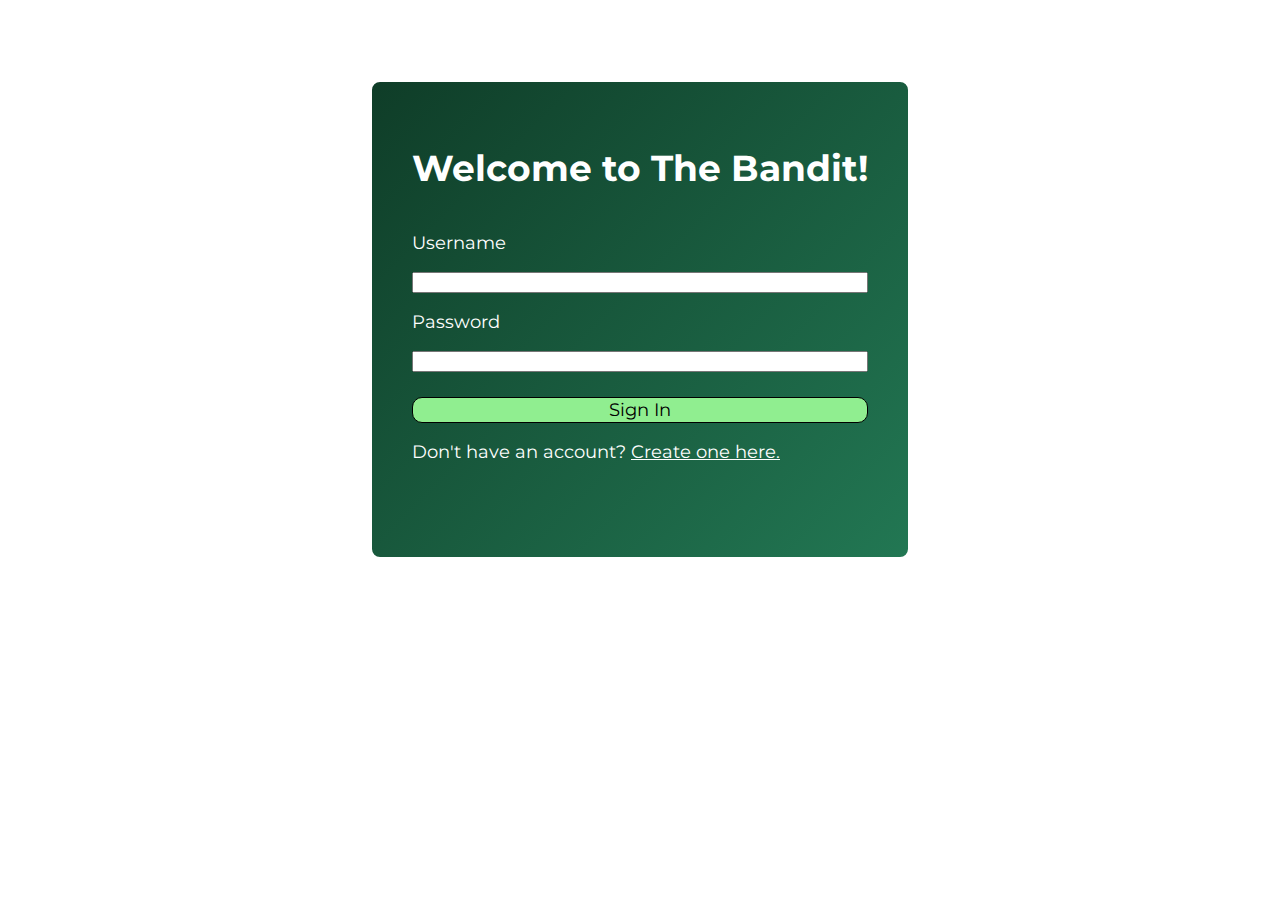
<file: Frontend/index.html>
<!DOCTYPE html>
<html lang="en">

<head>
    <meta charset="UTF-8">
    <meta name="viewport" content="width=device-width, initial-scale=1.0">
    <link rel="stylesheet" href="style.css">
    <title>The Bandit</title>
</head>

<body>
    <section id="login-section">
        <div class="login-details">
            <h1>Welcome to The Bandit!</h1>
            <p>Username</p>
            <input type="text" id="login-username">
            <p>Password</p>
            <input type="password" id="login-password">
            <button class="login-buttons" id="login-button">Sign In</button>
            <p>Don't have an account? <a href="createAccount.html">Create one here.</a></p>
            <p id="error-message"></p>
        </div>
    </section>
    <section id="the-bandit">
        <header>
            <p><b>The Bandit</b></p>
            <nav>
                <p id="display-username">Username</p>
                <p id="display-balance">Balance</p>
                <button class="login-buttons" id="withdraw-button">Withdraw</button>
                <button class="login-buttons" id="deposit-button">Deposit</button>
            </nav>
        </header>

    </section>
    <script src="index.js"></script>
</body>

</html>
</file>
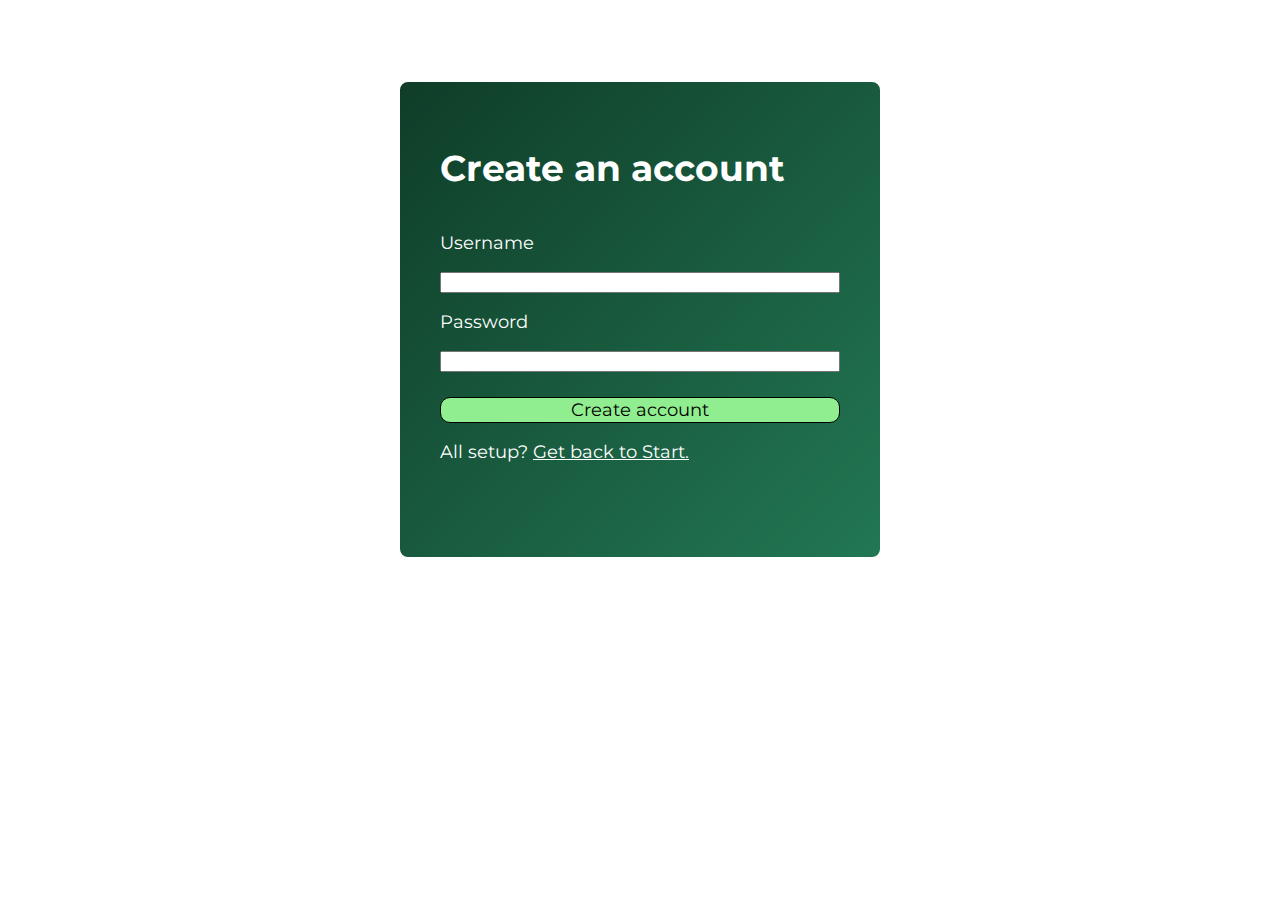
<file: Frontend/createAccount.html>
<!DOCTYPE html>
<html lang="en">

<head>
    <meta charset="UTF-8">
    <meta name="viewport" content="width=device-width, initial-scale=1.0">
    <link rel="stylesheet" href="style.css">
    <title>Create Account - The Bandit</title>
</head>

<body>
    <section id="login-section">
        <div class="login-details">
            <h1>Create an account</h1>
            <p>Username</p>
            <input type="text" id="login-username">
            <p>Password</p>
            <input type="password" id="login-password">
            <button class="login-buttons" id="create-button">Create account</button>
            <p>All setup? <a href="index.html">Get back to Start.</a></p>
            <p id="message"></p>
        </div>
    </section>
    <script src="createAccount.js"></script>
</body>

</html>
</file>
<file: Frontend/style.css>
@font-face {
    font-family: 'Montserrat';
    src: url('../Fonts/Montserrat-VariableFont_wght.ttf') format('truetype');
    font-weight: 100 900;
    font-style: normal;
}

:root {
    --bg-color-gradient: linear-gradient(135deg, #0f3d28, #227753);
    --bg-image: url(https://images.unsplash.com/photo-1446669052213-5dcff53f1f3f?q=80&w=1746&auto=format&fit=crop&ixlib=rb-4.1.0&ixid=M3wxMjA3fDB8MHxwaG90by1wYWdlfHx8fGVufDB8fHx8fA%3D%3D);
    --text-regular: 18px;
    --text-color: #333333;
    --global-font: 'Montserrat';
}

body {
    margin: 0;
    background: var(--bg-image);
    background-size: cover;
    font-size: var(--text-regular);
    color: var(--text-color);
    font-family: var(--global-font);
}

#login-section {
    display: flex;
    justify-content: center;
}

.login-details {
    background: var(--bg-color-gradient);
    color: #ffffff;
    border: 2px solid #ffffff;
    border-radius: 10px;
    padding: 40px;
    margin-top: 80px;
    display: flex;
    flex-direction: column;
    min-width: 400px;
}

.login-details a {
    color: #ffffff;
    text-decoration: underline;
}

.login-buttons {
    margin-top: 25px;
    font-family: var(--global-font);
    font-size: var(--text-regular);
    border-radius: 10px;
    border: 1px solid black;
    background-color: lightgreen;
}

#the-bandit {
    display: none;
}

#the-bandit header {
    display: flex;
    justify-content: space-between;
    align-items: center;
    background: var(--bg-color-gradient);
    color: #ffffff;
    width: 100%;
    height: 80px;
    padding: 0px 30px;
}

#the-bandit header nav {
    display: flex;
    gap: 20px;
}

#withdraw-button {
    margin-top: 10px;
    margin-bottom: 10px;
    color: #ffffff;
    background-color: red;
    padding: 5px;
}

#withdraw-button:hover {
    cursor: pointer;
    color: black;
}

#deposit-button {
    margin-top: 10px;
    margin-bottom: 10px;
    padding: 5px;
}

#deposit-button:hover {
    cursor: pointer;
    color: gray;
}
</file>
